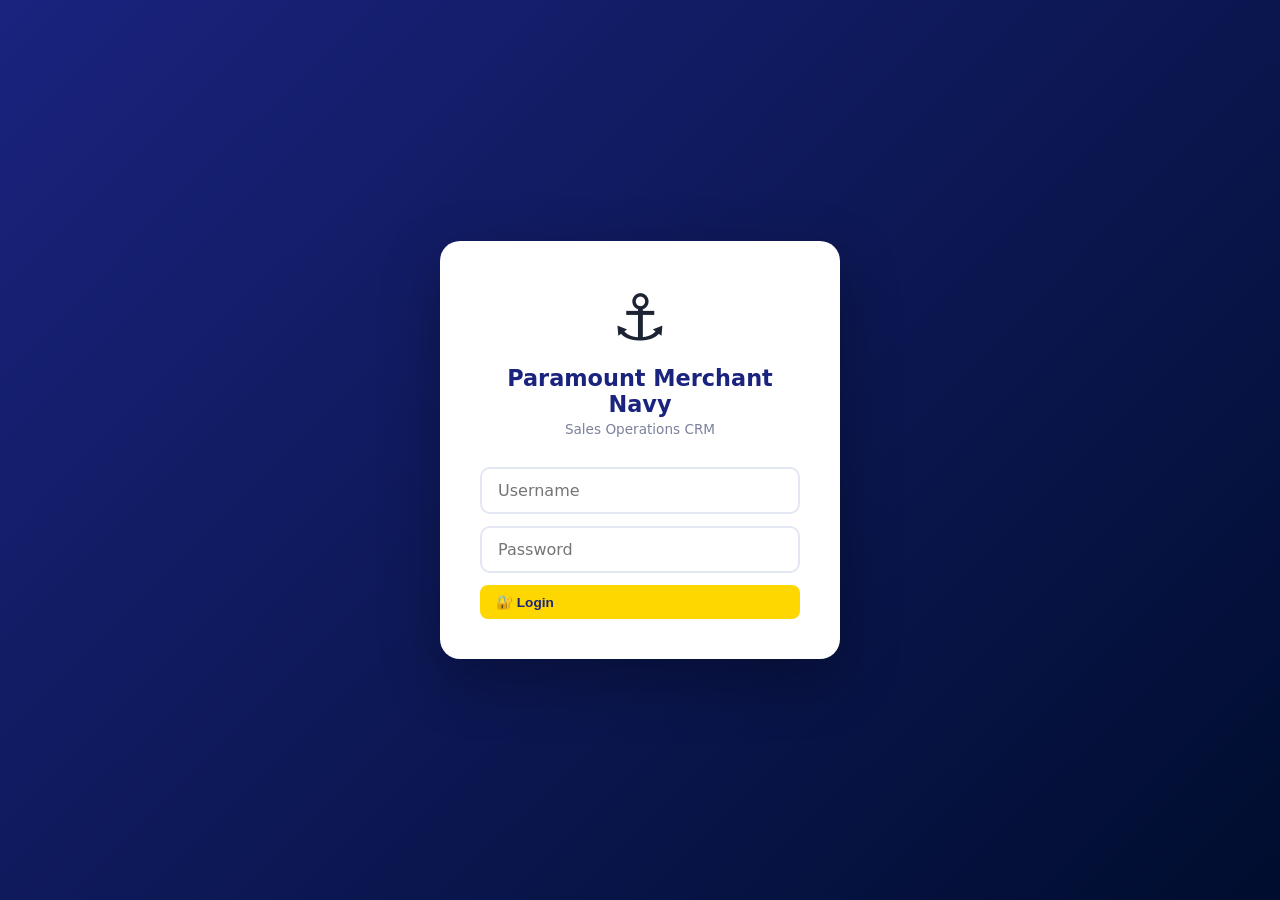
<file: index.html>
<!doctype html>
<html lang="en">
  <head>
    <meta charset="UTF-8" />
    <meta name="viewport" content="width=device-width, initial-scale=1.0" />
    <meta http-equiv="refresh" content="0; url=dashboard_ui/index.html">
    <title>Paramount Merchant Navy - CRM System</title>
  </head>
  <body>
    <div id="root"></div>
    <script type="module" src="/src/main.tsx"></script>
  </body>
</html>
</file>
<file: dashboard_ui/style.css>
:root {
  --navy:#1a237e; --navy-deep:#0d47a1; --gold:#ffd700;
  --bg:#f4f6fb; --card:#fff; --text:#1c2333; --muted:#7a819a;
  --border:#e3e7f1; --danger:#c62828; --ok:#2e7d32; --orange:#e65100;
  --radius:14px; --shadow:0 2px 10px rgba(26,35,126,.08);
}

/* ===== LOGIN PAGE ===== */
.login-page{min-height:100vh;display:flex;align-items:center;justify-content:center;background:linear-gradient(135deg,var(--navy) 0%,#000d2e 100%);padding:20px}
.login-card{background:var(--card);border-radius:20px;padding:40px;width:100%;max-width:400px;text-align:center;box-shadow:0 20px 60px rgba(0,0,0,.3)}
.login-logo{font-size:4rem;margin-bottom:10px}
.login-card h1{font-size:1.4rem;color:var(--navy);margin:0 0 4px}
.login-subtitle{color:var(--muted);font-size:.85rem;margin:0 0 30px}
.login-form{display:flex;flex-direction:column;gap:12px}
.login-input{padding:12px 16px;border:2px solid var(--border);border-radius:10px;font-size:1rem;font-family:inherit;outline:none;transition:border .2s}
.login-input:focus{border-color:var(--navy)}
.login-btn{padding:14px;font-size:1rem;border-radius:10px;width:100%}
.login-error{color:var(--danger);font-size:.85rem;margin:8px 0 0}
*{box-sizing:border-box;margin:0;padding:0}
body{font-family:'Segoe UI',system-ui,sans-serif;background:var(--bg);color:var(--text);min-height:100vh;display:flex;flex-direction:column}

/* Header */
.topbar{background:linear-gradient(120deg,var(--navy),var(--navy-deep));color:#fff;padding:16px 20px;display:flex;flex-wrap:wrap;gap:12px;align-items:center;justify-content:space-between;border-bottom:3px solid var(--gold)}
.brand{display:flex;align-items:center;gap:12px}
.brand-anchor{font-size:2rem}
.brand h1{font-size:1.15rem}
.brand p{font-size:.75rem;color:var(--gold);text-transform:uppercase;letter-spacing:1.5px}
.topbar-actions{display:flex;gap:10px}
.btn{border:none;border-radius:8px;padding:9px 16px;font-size:.85rem;font-weight:600;cursor:pointer;text-decoration:none;display:inline-flex;align-items:center;gap:6px;transition:transform .12s,opacity .12s}
.btn:hover{transform:translateY(-1px);opacity:.92}
.btn-gold{background:var(--gold);color:var(--navy)}
.btn-outline{background:transparent;color:#fff;border:1px solid rgba(255,255,255,.5)}
.btn:disabled{opacity:.4;cursor:not-allowed;transform:none}

/* Banner */
.banner{margin:14px 20px 0;padding:12px 16px;border-radius:var(--radius);font-size:.85rem;background:#fff8e1;border:1px solid #ffe082;color:#7a5c00}
.banner.error{background:#fdecea;border-color:#f5c6c2;color:var(--danger)}
.hidden{display:none}

/* Grid */
.grid{flex:1;display:grid;grid-template-columns:1fr;gap:20px;padding:20px;max-width:1400px;width:100%;margin:0 auto}
@media(min-width:900px){.grid{grid-template-columns:1fr 1.6fr}}
.section-title{font-size:.95rem;color:var(--navy);margin:6px 0 12px;display:flex;align-items:center;gap:8px}
.pill{background:var(--navy);color:var(--gold);border-radius:999px;font-size:.72rem;padding:2px 10px}

/* KPI */
.kpi-grid{display:grid;grid-template-columns:repeat(2,1fr);gap:14px;margin-bottom:22px}
.kpi-card{background:var(--card);border-radius:var(--radius);box-shadow:var(--shadow);padding:18px;text-align:center;border-top:3px solid var(--navy)}
.kpi-highlight{border-top-color:var(--gold);background:linear-gradient(180deg,#fffdf2,#fff)}
.kpi-green{border-top-color:var(--ok)}
.kpi-orange{border-top-color:var(--orange)}
.kpi-red{border-top-color:var(--danger)}
.kpi-value{font-size:1.9rem;font-weight:800;color:var(--navy)}
.kpi-label{font-size:.75rem;color:var(--muted);text-transform:uppercase;letter-spacing:1px;margin-top:4px}

/* Cards & tables */
.card{background:var(--card);border-radius:var(--radius);box-shadow:var(--shadow);padding:16px;margin-bottom:22px}
.table-card{padding:0;overflow-x:auto}
table{width:100%;border-collapse:collapse;font-size:.83rem}
thead th{background:var(--navy);color:#fff;text-align:left;padding:10px 12px;font-weight:600;white-space:nowrap}
tbody td{padding:9px 12px;border-bottom:1px solid var(--border)}
tbody tr:hover{background:#f0f4ff}
.badge{display:inline-block;padding:2px 9px;border-radius:999px;font-size:.72rem;font-weight:700}
.badge-open{background:#e3f2fd;color:var(--navy-deep)}
.badge-closed{background:#e8f5e9;color:var(--ok)}
.badge-lost{background:#fdecea;color:var(--danger)}

/* Edit button in table */
.edit-btn{background:var(--navy);color:#fff;border:none;border-radius:6px;padding:5px 12px;cursor:pointer;font-size:.78rem;transition:background .15s}
.edit-btn:hover{background:var(--navy-deep)}

/* Source bars */
.source-row{display:flex;align-items:center;gap:10px;margin:8px 0;font-size:.8rem}
.source-name{width:140px;color:var(--muted);white-space:nowrap;overflow:hidden;text-overflow:ellipsis}
.source-bar-wrap{flex:1;background:var(--border);border-radius:6px;height:10px;overflow:hidden}
.source-bar{height:100%;background:linear-gradient(90deg,var(--navy),var(--navy-deep));border-radius:6px}
.source-count{width:32px;text-align:right;font-weight:700;color:var(--navy)}

/* Funnel */
.funnel-row{display:flex;align-items:center;gap:8px;margin:6px 0;padding:8px 10px;background:#f8f9fa;border-radius:6px;border-left:4px solid var(--navy)}
.funnel-row.s-new{border-left-color:#17a2b8} .funnel-row.s-contacted{border-left-color:#9c27b0}
.funnel-row.s-interested{border-left-color:#fd7e14} .funnel-row.s-scheduled{border-left-color:#2196f3}
.funnel-row.s-pending{border-left-color:#ff9800} .funnel-row.s-enrolled{border-left-color:var(--ok)}
.funnel-row.s-completed{border-left-color:#388e3c} .funnel-row.s-lost{border-left-color:var(--danger)}
.funnel-label{flex:1;font-weight:500;font-size:.82rem}
.funnel-count{font-weight:700;font-size:.85rem;color:var(--navy);background:#e0e0e0;padding:2px 10px;border-radius:20px}

/* Search */
.input-search{padding:8px 14px;border:2px solid var(--border);border-radius:8px;font-size:.9rem;flex:1;min-width:180px}
.input-search:focus{outline:none;border-color:var(--navy)}

.muted{color:var(--muted);font-size:.85rem;padding:14px}

/* Footer */
.footer{background:var(--navy);color:rgba(255,255,255,.85);font-size:.75rem;padding:12px 20px;display:flex;flex-wrap:wrap;gap:8px;justify-content:space-between;border-top:3px solid var(--gold)}
#lastUpdated{color:var(--gold)}
.edit-indicator{color:#ffa;font-style:italic}

/* ===== MODAL ===== */
.modal-overlay{position:fixed;top:0;left:0;right:0;bottom:0;background:rgba(0,0,0,.5);display:flex;align-items:center;justify-content:center;z-index:1000;padding:16px}
.modal{background:#fff;border-radius:16px;width:100%;max-width:650px;max-height:92vh;overflow-y:auto;box-shadow:0 20px 40px rgba(0,0,0,.2)}
.modal-header{display:flex;justify-content:space-between;align-items:center;padding:16px 20px;background:var(--navy);color:#fff;border-radius:16px 16px 0 0}
.modal-header h3{font-size:1.1rem}
.modal-close{background:none;border:none;color:#fff;font-size:1.5rem;cursor:pointer;width:32px;height:32px;border-radius:50%}
.modal-close:hover{background:rgba(255,255,255,.2)}
.modal-body{padding:20px}
.modal-footer{display:flex;justify-content:flex-end;gap:10px;padding:16px 20px;border-top:1px solid var(--border);background:#f9f9f9;border-radius:0 0 16px 16px}

/* Lead info in modal */
.lead-info{background:#f8f9fa;border-radius:10px;padding:14px}
.info-row{display:flex;padding:6px 0;border-bottom:1px solid #eee}
.info-row:last-child{border-bottom:none}
.info-label{flex:0 0 110px;font-weight:500;color:var(--muted);font-size:.85rem}
.info-row span:last-child{flex:1;font-size:.9rem;word-break:break-word}

/* Status flow buttons */
.status-flow,.status-final{display:flex;flex-wrap:wrap;gap:8px;margin-bottom:8px}
.st-btn{padding:8px 14px;border:2px solid var(--border);background:#fff;border-radius:8px;font-size:.82rem;cursor:pointer;transition:all .15s}
.st-btn:hover{border-color:var(--navy);color:var(--navy)}
.st-btn.active{background:var(--navy);color:#fff;border-color:var(--navy)}
.st-green{border-color:var(--ok);color:var(--ok)}
.st-green:hover,.st-green.active{background:var(--ok);color:#fff;border-color:var(--ok)}
.st-red{border-color:var(--danger);color:var(--danger)}
.st-red:hover,.st-red.active{background:var(--danger);color:#fff;border-color:var(--danger)}

/* Notes */
.input-notes{width:100%;padding:10px;border:2px solid var(--border);border-radius:8px;font-family:inherit;font-size:.9rem;resize:vertical}
.input-notes:focus{outline:none;border-color:var(--navy)}
.remarks-box{background:#f8f9fa;border-radius:8px;padding:12px;max-height:120px;overflow-y:auto;font-size:.82rem;color:var(--muted);white-space:pre-wrap}

/* Phone link */
.phone-link{color:var(--navy-deep);text-decoration:none;font-weight:600}
.phone-link:hover{text-decoration:underline}

/* Responsive */
@media(max-width:600px){
  .topbar{flex-direction:column;text-align:center}
  .topbar-actions{justify-content:center}
  .kpi-grid{grid-template-columns:1fr 1fr}
  .status-flow,.status-final{justify-content:center}
  .info-label{flex:0 0 80px}
}

/* Modal warning */
.modal-warning{background:#fff3e0;border:2px solid #ff9800;border-radius:10px;padding:16px;margin-bottom:16px;font-size:.85rem;color:#e65100;line-height:1.6}
.modal-warning strong{display:block;font-size:1rem;margin-bottom:6px}

/* Editable fields grid */
.edit-grid{display:grid;grid-template-columns:1fr 1fr;gap:10px;margin-bottom:10px}
.edit-grid label{display:flex;flex-direction:column;font-size:.82rem;font-weight:500;color:var(--muted);gap:4px}
.edit-input{padding:8px 10px;border:2px solid var(--border);border-radius:6px;font-size:.9rem;font-family:inherit;transition:border .15s}
.edit-input:focus{outline:none;border-color:var(--navy)}
@media(max-width:500px){.edit-grid{grid-template-columns:1fr}}
</file>
